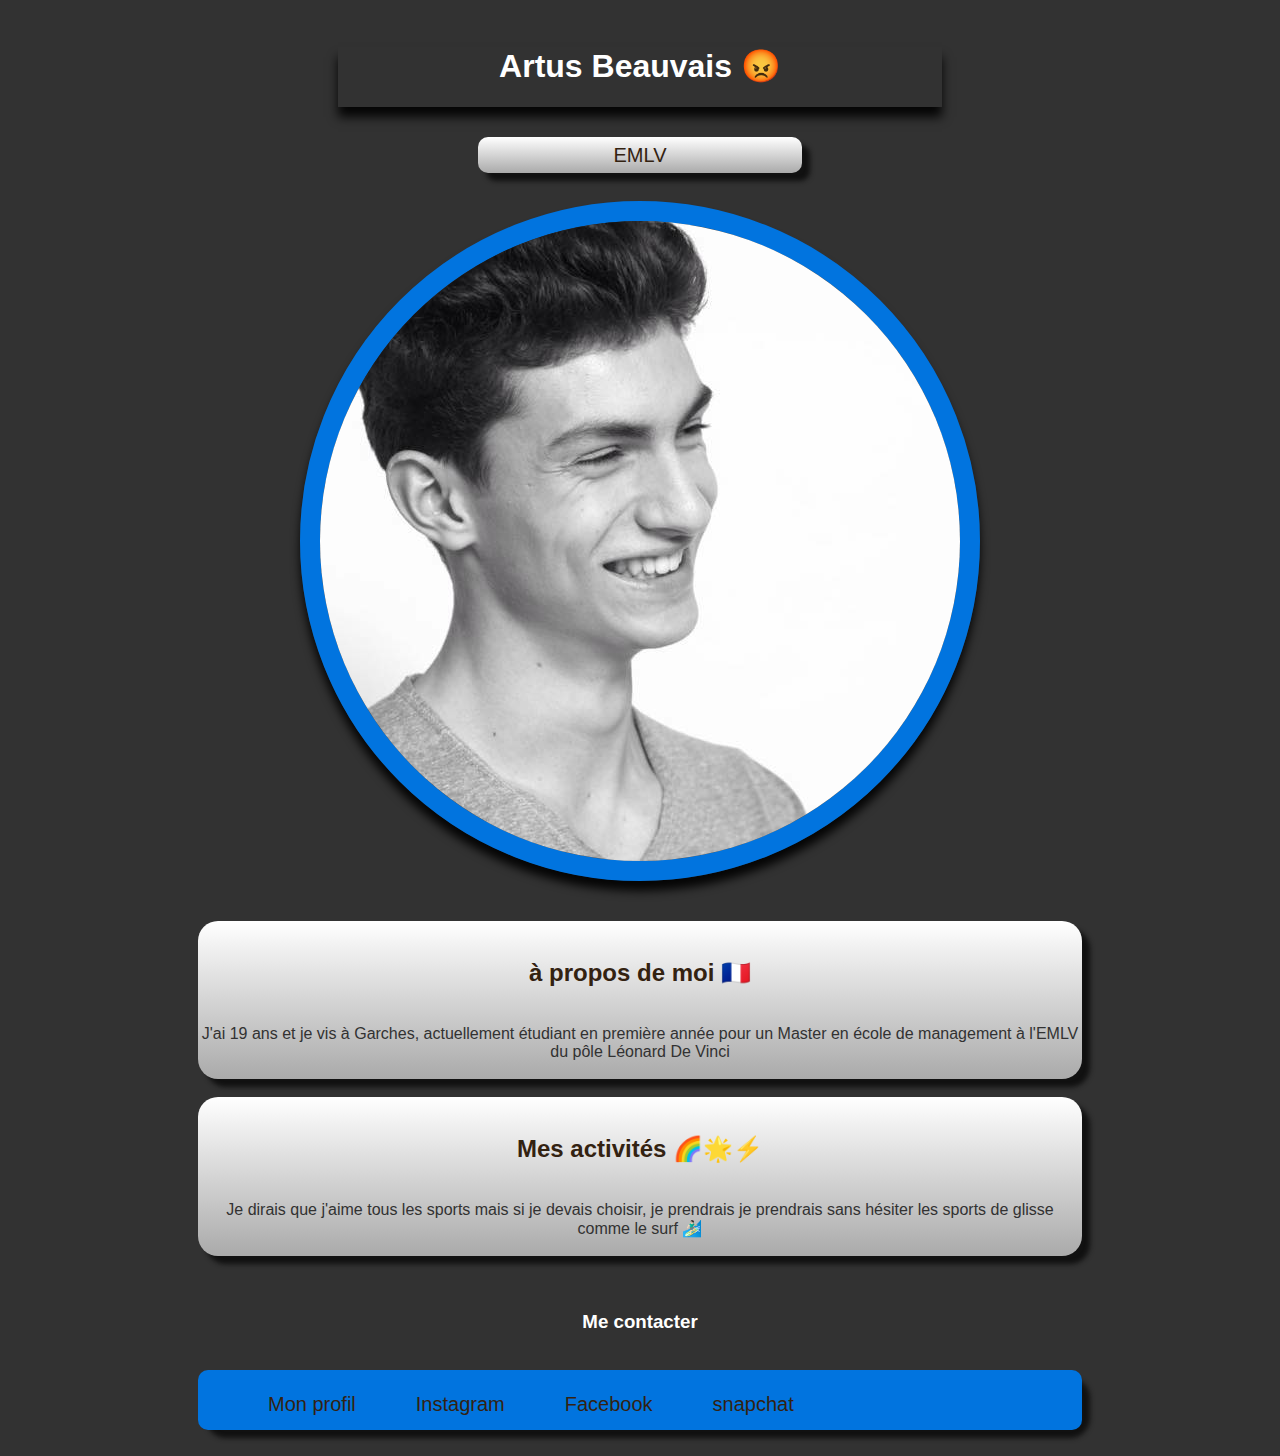
<file: index.html>
<!DOCTYPE html>
<html>


     <head>
	    <meta content="text/html; charset=UTF-8" http-equiv="content-type">
        <link rel="stylesheet" href="index.css" ;="" <title="Mon profil">
    </head>

    <body>
      
        <li><a href=""></a></li> 
        <center>
            <h1>Artus Beauvais 😡</h1>
    <header>
        <a href="https://www.emlv.fr" target="_blank">EMLV</a>
    </header>
        </center>
        <br>

            <center>
            <img src="images/artus.jpg" class="img-circle img-bordered"><br><br>
        </center>        <br>

        <div><br>

         <center>
            <h2>à propos de moi 🇫🇷</h2><br>
            J'ai 19 ans et je vis à Garches, actuellement étudiant en première année pour un Master en école de management à l'EMLV du pôle Léonard De Vinci<br>
        </center><br>
        </div>
        <center>
                <br>
                <div><br>
            <h2>Mes activités 🌈🌟⚡️</h2><br>
            Je dirais que j'aime tous les sports mais si je devais choisir, je prendrais je prendrais sans hésiter les sports de glisse comme le surf 🏄🏻‍♂️<br><br>
        </center>
    </div>

       

        <br><br>
        <center>
        <h3>Me contacter</h3>
     </center><br>
        <div>
<footer>
<nav>
        <ul id="nav">
        	<li><a href="index.html" target="_blank">Mon profil</a></li> 
            <li><a href="https://www.instagram.com/artusbeauvais/" target="_blank">Instagram</a></li> 
            <li><a href="https://www.facebook.com/artus.beauvais" target="_blank">Facebook</a></li>
            <li><a href="snapchat.html" target="_blank">snapchat</a>
</nav>
</footer>
</div>
<br>
    </body>

</html>
</file>
<file: index.css>
body{

color: rgb(50,50,50);
font-family: arial;
background-color: rgb(50,50,50);

}

h1{
margin-right: 330px;
margin-left:  330px;
margin-bottom: 30px;
height: 60px;
color: white;
background-color: rgb(50,50,50);
  box-shadow: 0px 10px 10px rgba(0,0,0,0.9);


}

header{ 

background-color: white;
margin-right: 470px;
margin-left: 470px;
float: center;
box-shadow: 8px 8px 5px #111;
 background-image: linear-gradient(180deg, #fff, #ddd 40%, #aaa);
   font-size:20px;
  display: block;
  padding: 0 30px;
  line-height: 36px;
  color: #321;
  text-decoration: none;
  cursor: pointer;
  border-radius: 10px;
  margin-bottom: 10px;

 }

 header:hover{ 
  background: #4d5354;
  background: #0174DF;
  
  }

  header a {
  font-size: 20px;
  display: block;

  line-height: 36px;
  color: #321;
  text-decoration: none;
  cursor: pointer;
}

h3{
  color: white;


}

div{
background-color: white;
margin-right: 190px;
margin-left: 190px;
float: center;
box-shadow: 8px 8px 5px #111;
 background-image: linear-gradient(180deg, #fff, #ddd 40%, #aaa);
 border-radius: 20px;


}

h2 {
color: #321;



}

nav {
  height: 60px;
  background: #0174DF;

  margin-left: 0%:
  margin-right: 0%;
  border-radius: 10px;

}

nav ul {
  float: left;
  list-style-type: none;

}
nav li {/*mettre les li a la suite*/
  float: left;
      border-right: 0px solid #bbb;
 li:last-child {
    border-right: none;
}
}
nav a {
  font-size:20px;
  display: block;
  padding: 0 30px;
  line-height: 36px;
  color: #321;
  text-decoration: none;
  cursor: pointer;
}
nav a:hover {/*rend la case sombre lorsque l'on passe le curseur*/
  background: #4d5354;
  background: white;
  border-radius: 10px;
  
 

}
.img-circle { /* select all elements with the class="img-circle" */
  border-radius: 50%;
  box-shadow: 0px 10px 10px rgba(0,0,0,0.9);
}
.img-circle {
  border-radius: 50%;
}
.img-bordered {
  border: 20px solid #0174DF;
}
</file>
